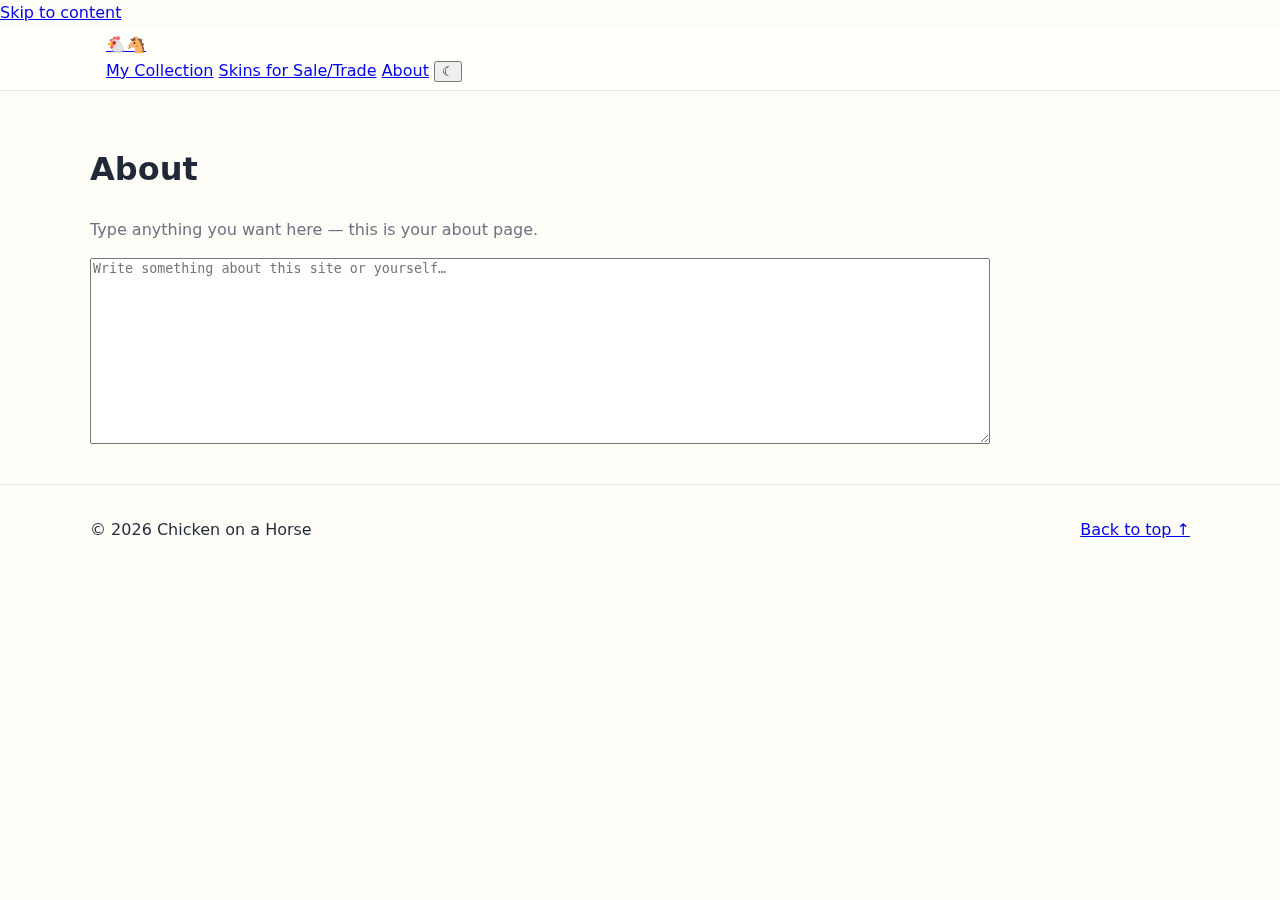
<file: about.html>
<!doctype html>
<html lang="en">
<head>
  <meta charset="utf-8" />
  <meta name="viewport" content="width=device-width,initial-scale=1" />
  <title>About — Chicken on a Horse</title>
  <link rel="stylesheet" href="styles.css" />
</head>
<body>
  <a class="skip-link" href="#main">Skip to content</a>

  <header class="site-header">
    <div class="container header-inner">
      <nav class="top-nav" aria-label="Primary">
        <a href="index.html" class="logo" aria-label="Home">🐔🐴</a>
        <div class="nav-links">
          <a href="collection.html" class="nav-link">My Collection</a>
          <a href="index.html" class="nav-link">Skins for Sale/Trade</a>
          <a href="about.html" class="nav-link active">About</a>
          <button id="theme-toggle" class="theme-btn" type="button" aria-label="Toggle theme" title="Toggle theme">☾</button>
        </div>
      </nav>
    </div>
  </header>

  <main id="main" class="container section">
    <h1>About</h1>
    <p class="muted">Type anything you want here — this is your about page.</p>
    <textarea id="about-text" rows="12" placeholder="Write something about this site or yourself…" style="width:100%;max-width:900px;"></textarea>
  </main>

  <footer class="site-footer">
    <div class="container footer-inner">
      <p>© <span id="year"></span> Chicken on a Horse</p>
      <a href="#top" class="back-to-top">Back to top ↑</a>
    </div>
  </footer>

  <script src="app.js" defer></script>
</body>
</html>
</file>
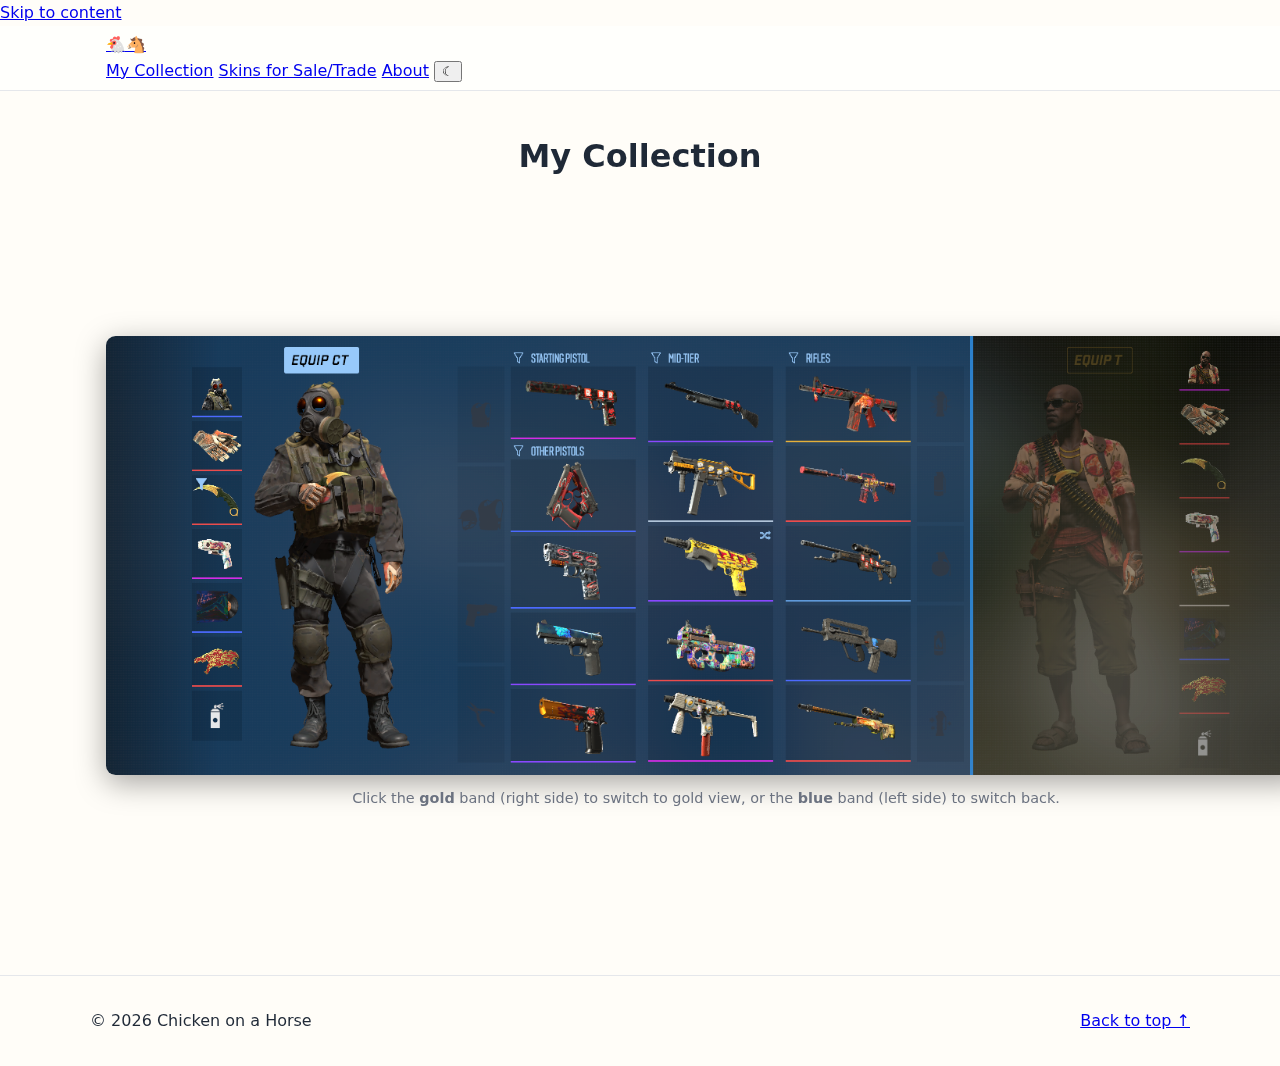
<file: collection.html>
<!doctype html>
<html lang="en">
<head>
  <meta charset="utf-8" />
  <meta name="viewport" content="width=device-width,initial-scale=1" />
  <title>My Collection — Chicken on a Horse</title>
  <link rel="stylesheet" href="styles.css" />
  <style>
    /* Page-local tweaks for the interactive loadout */
    .loadout-wrap{
      display:grid; place-items:center;
      min-height:calc(100vh - 160px);
      padding:2rem 1rem;
    }
    .loadout{
      width:min(1200px, 95vw);
      position:relative;
      user-select:none;
      /* default cursor; JS will flip to pointer when over the active band */
      cursor: default;
    }
    .loadout img{
      width:100%; height:auto; display:block;
      border-radius:.6rem; box-shadow:0 8px 30px rgba(0,0,0,.35);
      transition: opacity .28s ease;
      opacity:1;
    }
    .loadout img.is-fading{ opacity:0; }

    .loadout .hint{
      text-align:center; color:var(--muted); margin-top:.75rem;
      font-size:.9rem;
    }

    /* --- Hover stripes (visual cue) --- */
    .loadout::before,
    .loadout::after{
      content:"";
      position:absolute; inset:0;
      pointer-events:none; /* don't block clicks */
      opacity:0; transition:opacity .18s ease;
    }
    /* When blue view is active, show a gold stripe on the RIGHT on hover */
    .loadout[data-state="blue"]:hover::after{
      opacity:1;
      left:78%; width:22%;
      background:linear-gradient(90deg, rgba(255,215,0,.05) 0%, rgba(255,215,0,.18) 100%);
      border-top-right-radius:.6rem; border-bottom-right-radius:.6rem;
    }
    /* When gold view is active, show a blue stripe on the LEFT on hover */
    .loadout[data-state="gold"]:hover::before{
      opacity:1;
      left:0; width:22%;
      background:linear-gradient(90deg, rgba(30,144,255,.18) 0%, rgba(30,144,255,.05) 100%);
      border-top-left-radius:.6rem; border-bottom-left-radius:.6rem;
    }
  </style>
</head>
<body>
  <a class="skip-link" href="#main">Skip to content</a>

  <header class="site-header">
    <div class="container header-inner">
      <nav class="top-nav" aria-label="Primary">
        <a href="index.html" class="logo" aria-label="Home">🐔🐴</a>
        <div class="nav-links">
          <a href="collection.html" class="nav-link active">My Collection</a>
          <a href="index.html" class="nav-link">Skins for Sale/Trade</a>
          <a href="about.html" class="nav-link">About</a>
          <button id="theme-toggle" class="theme-btn" type="button" aria-label="Toggle theme" title="Toggle theme">☾</button>
        </div>
      </nav>
    </div>
  </header>

  <main id="main" class="container section">
    <h1 style="text-align:center;margin-top:.5rem;">My Collection</h1>

    <div class="loadout-wrap">
      <div class="loadout" id="loadout" data-state="blue" aria-live="polite">
        <!-- Start with the mostly BLUE image -->
        <img id="loadoutImg" src="assets/loadout-blue.png" alt="CS2 loadout view" loading="eager" />
        <div class="hint">
          Click the <strong>gold</strong> band (right side) to switch to gold view, or the <strong>blue</strong> band (left side) to switch back.
        </div>
      </div>
    </div>
  </main>

  <footer class="site-footer">
    <div class="container footer-inner">
      <p>© <span id="year"></span> Chicken on a Horse</p>
      <a href="#top" class="back-to-top">Back to top ↑</a>
    </div>
  </footer>

 <script src="app.js" defer></script>
<script src="app.js" defer></script>
<script>
  const BLUE_SRC = 'assets/loadout-blue.png';
  const GOLD_SRC = 'assets/loadout-gold.png';
  const BLUE_TO_GOLD_RIGHT_BAND = 0.22;
  const GOLD_TO_BLUE_LEFT_BAND  = 0.22;

  const img = document.getElementById('loadoutImg');
  const container = document.getElementById('loadout');

  // Preload images
  [BLUE_SRC, GOLD_SRC].forEach(src => { const i = new Image(); i.src = src; });

  function swap(to) {
    container.dataset.state = to;
    img.src = (to === 'gold') ? GOLD_SRC : BLUE_SRC;
  }

  img.addEventListener('click', (e) => {
    const rect = img.getBoundingClientRect();
    const xRel = (e.clientX - rect.left) / rect.width;
    const state = container.dataset.state;

    if (state === 'blue' && xRel >= 1 - BLUE_TO_GOLD_RIGHT_BAND) {
      swap('gold');
    } else if (state === 'gold' && xRel <= GOLD_TO_BLUE_LEFT_BAND) {
      swap('blue');
    }
  });

  img.addEventListener('mousemove', (e) => {
    const rect = img.getBoundingClientRect();
    const xRel = (e.clientX - rect.left) / rect.width;
    const state = container.dataset.state;
    const inActiveZone = (state === 'blue')
      ? (xRel >= 1 - BLUE_TO_GOLD_RIGHT_BAND)
      : (xRel <= GOLD_TO_BLUE_LEFT_BAND);
    img.style.cursor = inActiveZone ? 'pointer' : 'default';
  });
  img.addEventListener('mouseleave', () => { img.style.cursor = 'default'; });
</script>
</body>
</html>
</file>
<file: styles.css>
:root{
  --bg:#fffdf8;
  --panel:#fff;
  --ink:#1f2937;
  --muted:#6b7280;
  --border:#e5e7eb;
}

/* Base */
*{box-sizing:border-box}
html,body{height:100%}
body{
  margin:0;
  font:16px/1.6 ui-sans-serif,system-ui,-apple-system,Segoe UI,Roboto,Arial;
  background:var(--bg);
  color:var(--ink);
}
.container{max-width:1100px;margin:0 auto;padding:0 1rem}

/* Header / hero */
.site-header{position:sticky;top:0;z-index:10;background:rgba(255,255,255,.7);backdrop-filter:saturate(160%) blur(8px);border-bottom:1px solid var(--border)}
.header-inner{display:grid;grid-template-columns:auto 1fr;gap:1rem;align-items:center;height:64px}
.brand{display:flex;align-items:center;gap:.6rem;font-weight:800}
.nav-menu{display:flex;gap:1rem;list-style:none;margin:0;padding:0}
.nav a{text-decoration:none;color:var(--ink)}
.nav a:hover{text-decoration:underline;text-underline-offset:3px}
.hero{padding:3.5rem 0 1rem;text-align:center}
.hero h1{font-size:clamp(2rem,3vw + 1rem,3rem);margin:0 0 .4rem}
.lead{color:var(--muted)}

/* Section header + filters + search */
.section{padding:2rem 0}
.section-head{
  display:grid;
  grid-template-columns: 1fr auto;
  gap:1rem;
  align-items:end;
  margin-bottom:1rem;
}
.section-head h2{margin:0}
.filters{
  grid-column: 1 / -1;
  display:flex;
  gap:1rem;
  align-items:center;
  flex-wrap:wrap;
}
.filter-categories{
  display:flex;
  gap:1rem;
  align-items:center;
  border:1px solid var(--border);
  padding:.4rem .6rem;
  border-radius:.6rem;
  margin:0;
}
.filter-categories legend{font-size:.85rem;color:var(--muted);padding:0 .35rem}
.filter-sort{display:flex;gap:.75rem;align-items:center}
#sort{
  appearance:none;border:1px solid var(--border);background:#fff;
  padding:.4rem .6rem;border-radius:.6rem;font:inherit;
}
.only-unlocked{display:flex;gap:.4rem;align-items:center}
.count{margin-left:auto;color:var(--muted);font-weight:600}

/* search */
.search-wrap{position:relative;display:inline-flex;align-items:center;justify-self:end}
#search{
  appearance:none;border:1px solid var(--border);background:#fff;
  padding:.5rem .75rem .5rem 2.25rem;border-radius:.6rem;font:inherit;min-width:240px
}
.search-wrap::before{content:"🔎";position:absolute;left:.6rem;opacity:.7;font-size:.95rem}
.kbd{margin-left:.4rem;border:1px solid var(--border);border-bottom-width:2px;padding:.05rem .35rem;border-radius:.35rem;font-size:.75rem;color:var(--muted);background:#fff}

/* GRID */
.grid{display:grid;grid-template-columns:repeat(4,1fr);gap:1rem}
@media (max-width:1024px){.grid{grid-template-columns:repeat(3,1fr)}}
@media (max-width:780px){.grid{grid-template-columns:repeat(2,1fr)}}
@media (max-width:520px){.grid{grid-template-columns:1fr}}

/* CARD */
.card{
  background:var(--panel);
  border:1px solid var(--border);
  border-radius:.9rem;
  overflow:hidden;
  display:flex;flex-direction:column;gap:.5rem;
}
.card-head{padding:0.9rem 1rem 0; display:flex; align-items:center; gap:.5rem; flex-wrap:wrap;}
.item-name{margin:0;font-size:1.05rem}

/* IMAGE + zoom button */
.thumb-wrap{
  position:relative;
  border-top:1px solid var(--border);
  border-bottom:1px solid var(--border);
  background:#fafafa;
  aspect-ratio: 4 / 3;
  padding:.5rem;
}
.thumb{width:100%;height:100%;object-fit:contain;display:block}
.zoom-btn{
  position:absolute; right:.5rem; bottom:.5rem;
  border:none; border-radius:.5rem;
  padding:.25rem .4rem;
  background:rgba(0,0,0,.4);
  color:#fff; font-size:.95rem; line-height:1;
  cursor:pointer;
}
.zoom-btn:hover{background:rgba(0,0,0,.55)}

/* Lightbox (global full-screen) */
.lightbox.hidden{display:none}
.lightbox{
  position:fixed; inset:0;
  background:rgba(0,0,0,.8);
  display:flex; align-items:center; justify-content:center;
  z-index:2000;
}
.lightbox img{
  max-width:92vw; max-height:92vh;
  object-fit:contain;
  border-radius:8px;
  box-shadow:0 6px 32px rgba(0,0,0,.5);
}
.lightbox-close{
  position:absolute; top:18px; right:22px;
  width:40px; height:40px; border-radius:50%;
  border:none; background:rgba(255,255,255,.2);
  color:#fff; font-size:28px; line-height:1; cursor:pointer;
}
.lightbox-close:hover{background:rgba(255,255,255,.35)}

/* META */
.meta{display:grid;grid-template-columns:repeat(2,1fr);gap:.5rem;padding:0 .9rem 1rem;margin:0}
.meta dt{font-weight:600;font-size:.8rem;color:var(--muted)}
.meta dd{margin:0}
.special-wrap{grid-column:1 / -1}
.status{color:var(--muted);text-align:center;margin-top:1rem}

.site-footer{border-top:1px solid var(--border)}
.footer-inner{display:flex;justify-content:space-between;align-items:center;padding:1rem 0}
.muted{color:var(--muted)}

/* Badges */
.badge{
  display:inline-block;margin-left:.5rem;padding:.15rem .45rem;border-radius:.4rem;
  font-size:.75rem;font-weight:700;line-height:1;vertical-align:middle
}
.badge-available{ background:#dcfce7; color:#14532d; }
.badge-locked{ background:#fde68a; color:#78350f; }

/* a11y helpers */
.sr-only{position:absolute;width:1px;height:1px;padding:0;margin:-1px;overflow:hidden;clip:rect(0,0,0,0);border:0}
</file>
